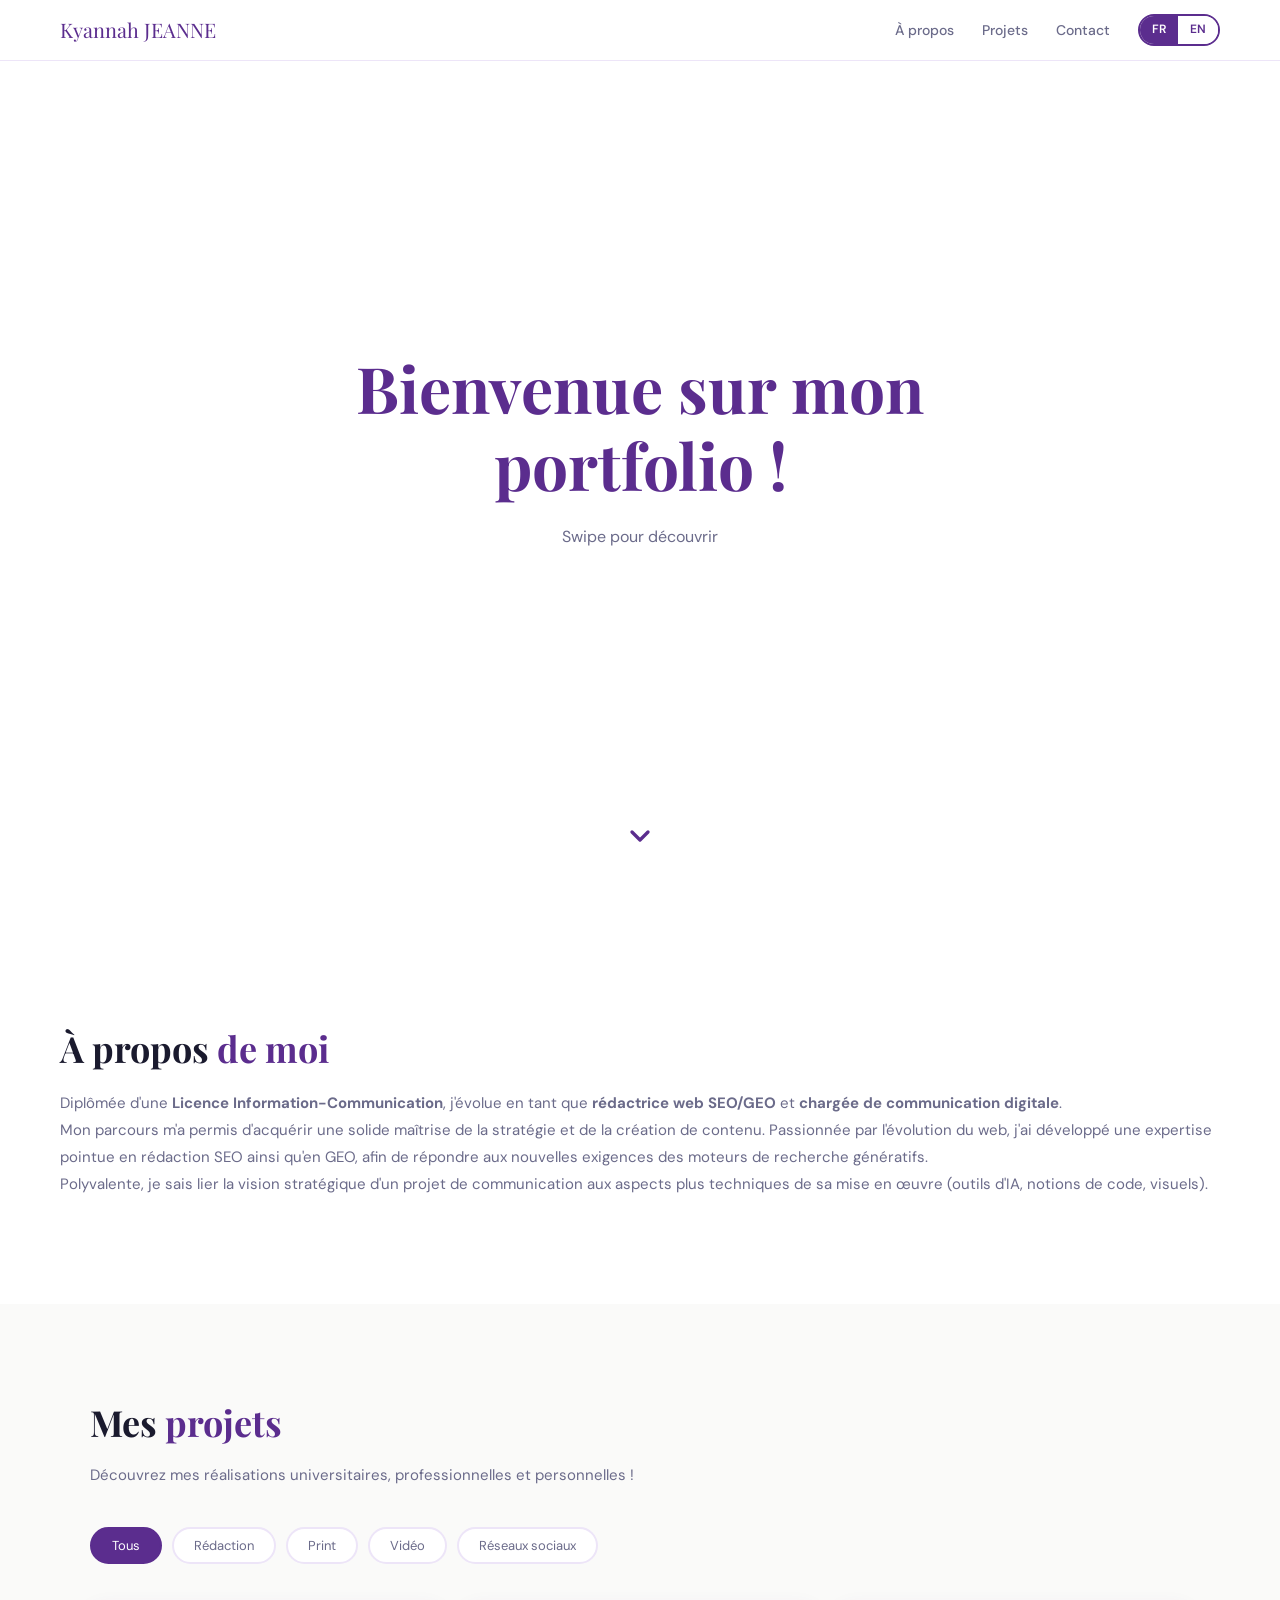
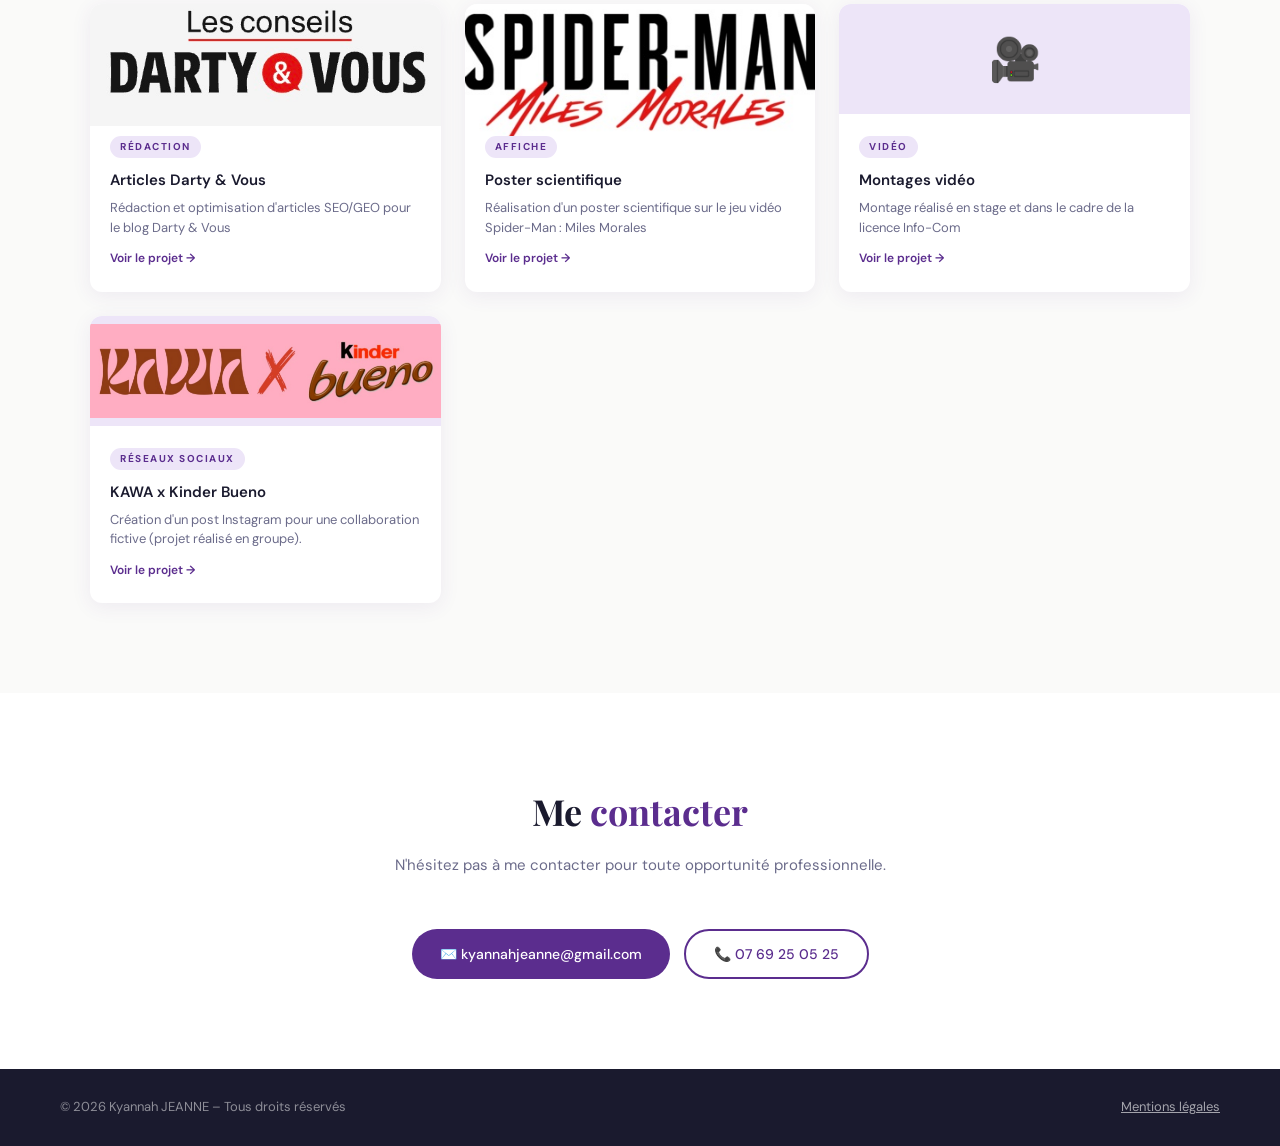
<file: index.html>
<!DOCTYPE html>
<html lang="fr">
<head>
	<meta charset="UTF-8"/>
	<meta name="viewport" content="width=device-width, initial-scale=1.0" />
	<meta name="description" content="Portfolio de Kyannah JEANNE – Rédactrice web SEO/GEO et Chargée de communication digitale." />
	<title>Kyannah JEANNE – Portfolio</title>
  <link rel="icon" type="image/svg+xml" href="favicon.svg" />
  <link rel="preconnect" href="https://fonts.googleapis.com" />
  <link rel="preconnect" href="https://fonts.gstatic.com" crossorigin />
  <link href="https://fonts.googleapis.com/css2?family=Playfair+Display:wght@700&family=DM+Sans:wght@300;400;500&display=swap" rel="stylesheet" />
  <link rel="stylesheet" href="style.css"/>
</head>
<body>
  <nav role="navigation" aria-label="Navigation principale">
    <a href="#splash" class="logo">Kyannah JEANNE</a>

    <button class="menu-toggle" id="menu-toggle" aria-expanded="false" aria-controls="nav-links" aria-label="Menu">
      <span></span><span></span><span></span>
    </button>

    <ul class="nav-links" id="nav-links" role="list">
      <li><a href="#apropos" id="nav-apropos">À propos</a></li>
      <li><a href="#projets" id="nav-projets">Projets</a></li>
      <li><a href="#contact" id="nav-contact">Contact</a></li>
      <li>
        <div class="langue-selector" role="group" aria-label="Langue">
          <input type="radio" id="fr" name="langue" value="français" checked />
          <label for="fr">FR</label>
          <input type="radio" id="en" name="langue" value="english" />
          <label for="en">EN</label>
        </div>
      </li>
    </ul>
  </nav>

  <header id="splash" role="banner">
    <h1 id="splash-titre">Bienvenue sur mon portfolio !</h1>
      <p id="splash-sous">Swipe pour découvrir</p>
        <a href="#apropos" class="fleche-bas" aria-label="Défiler vers le contenu">
          <svg viewBox="0 0 24 24" fill="none" stroke="currentColor" stroke-width="2.5" stroke-linecap="round" stroke-linejoin="round" aria-hidden="true">
            <polyline points="6 9 12 15 18 9"/>
          </svg>
        </a>
  </header>
   
  <section id="apropos" aria-labelledby="apropos-titre">
      <div class="apropos-texte">
        <h2 class="section-titre" id="apropos-titre">À propos <span>de moi</span></h2>
          <p id="apropos-p1">Diplômée d'une <strong>Licence Information-Communication</strong>, j'évolue en tant que <strong>rédactrice web SEO/GEO</strong> et <strong>chargée de communication digitale</strong>. <br> Mon parcours m'a permis d'acquérir une solide maîtrise de la stratégie et de la création de contenu. Passionnée par l'évolution du web, j'ai développé une expertise pointue en rédaction SEO ainsi qu'en GEO, afin de répondre aux nouvelles exigences des moteurs de recherche génératifs. <br>  Polyvalente, je sais lier la vision stratégique d'un projet de communication aux aspects plus techniques de sa mise en œuvre (outils d'IA, notions de code, visuels).</p>
      </div>
  </section>

  <section id="projets" aria-labelledby="projets-titre">
    <div class="projets-wrap">
      <h2 class="section-titre" id="projets-titre">Mes <span>projets</span></h2>
        <p class="section-sous" id="projets-sous">Découvrez mes réalisations universitaires, professionnelles et personnelles !</p>

        <div class="filtres" role="group" aria-label="Filtrer les projets">
          <button class="actif" id="filtre-tous"  onclick="filtrer('tous', this)">Tous</button>
          <button id="filtre-red"   onclick="filtrer('redaction', this)">Rédaction</button>
          <button id="filtre-print" onclick="filtrer('print', this)">Print</button>
          <button id="filtre-video" onclick="filtrer('video', this)">Vidéo</button>
          <button id="filtre-rs"    onclick="filtrer('rs', this)">Réseaux sociaux</button>
        </div>

        <div class="grille" role="list">
          <a class="carte" href="projets/darty.html" data-cat="redaction" role="listitem" aria-label="Articles Darty">
            <div class="carte-img" aria-hidden="true">
              <img src="projets/doc/dartyetvous.jpeg" alt="Logo du média Darty & Vous">
            </div>
            <div class="carte-info">
              <span class="badge">Rédaction</span>
              <h3 id="c1-titre">Articles Darty & Vous</h3>
                <p id="c1-desc">Rédaction et optimisation d'articles SEO/GEO pour le blog Darty & Vous</p>
                <span class="voir-plus">Voir le projet →</span>
            </div>
          </a>

          <a class="carte" href="projets/posters.html" data-cat="print" role="listitem" aria-label="Posters scientifiques">
            <div class="carte-img" aria-hidden="true">
              <img src="projets/doc/Marvel's_Spider-Man_Miles_Morales_Logo.jpeg" alt="Poster scientifique sur le jeu vidéo Spider-Man : Miles Morales">
            </div>
            <div class="carte-info">
              <span class="badge">Affiche</span>
              <h3 id="c2-titre">Poster scientifique</h3>
                <p id="c2-desc">Réalisation d'un poster scientifique sur le jeu vidéo Spider-Man : Miles Morales</p>
                <span class="voir-plus">Voir le projet →</span>
            </div>
          </a>

          <a class="carte" href="projets/video.html" data-cat="video" role="listitem" aria-label="Montages vidéo">
            <div class="carte-img" aria-hidden="true">🎥</div>
            <div class="carte-info">
              <span class="badge">Vidéo</span>
              <h3 id="c3-titre">Montages vidéo</h3>
                <p id="c3-desc">Montage réalisé en stage et dans le cadre de la licence Info-Com</p>
                <span class="voir-plus">Voir le projet →</span>
            </div>
          </a>

          <a class="carte" href="projets/kawa.html" data-cat="rs" role="listitem" aria-label="KAWA x Kinder Bueno">
            <div class="carte-img" aria-hidden="true">
              <img src="projets/doc/kawaxkinderbueno.jpeg" alt="Visuel instagram de la collaboration fictive">
            </div>
            <div class="carte-info">
              <span class="badge">Réseaux sociaux</span>
              <h3 id="c4-titre">KAWA x Kinder Bueno</h3>
                <p id="c4-desc"> Création d'un post Instagram pour une collaboration fictive (projet réalisé en groupe).</p>
                <span class="voir-plus">Voir le projet →</span>
            </div>
          </a>
      </div>
    </div>
  </section>

  <section id="contact" aria-labelledby="contact-titre">
    <div class="contact-wrap">
      <h2 class="section-titre" id="contact-titre">Me <span>contacter</span></h2>
        <p class="section-sous" id="contact-sous">N'hésitez pas à me contacter pour toute opportunité professionnelle.</p>
      <div class="btns">
        <a href="mailto:kyannahjeanne@gmail.com" class="btn btn-p">✉️ kyannahjeanne@gmail.com</a>
        <a href="tel:0769250525" class="btn btn-s">📞 07 69 25 05 25</a>
      </div>
    </div>
  </section>

  <footer role="contentinfo">
    <p id="footer-copy">© 2026 Kyannah JEANNE – Tous droits réservés</p>
    <a href="#" id="btn-mentions"><span id="footer-mentions">Mentions légales</span></a>
  </footer>

  <div class="modale-overlay" id="modale-mentions" role="dialog" aria-modal="true" aria-labelledby="titre-mentions">
    <div class="modale">
      <button class="btn-fermer" id="btn-fermer" aria-label="Fermer">×</button>
      <h2 id="titre-mentions">Mentions légales</h2>
        <h3>Éditeur</h3>
          <p>Kyannah JEANNE – Étudiante Master CMW, Université Gustave Eiffel<br>
      Île-de-France · <a href="mailto:kyannahjeanne@gmail.com">kyannahjeanne@gmail.com</a></p>
        <h3>Hébergement</h3>
          <p>GitHub Pages – Microsoft Corporation, One Microsoft Way, Redmond WA 98052, USA<br>
          <a href="https://pages.github.com" target="_blank" rel="noopener noreferrer">pages.github.com</a></p>
        <h3>Propriété intellectuelle</h3>
          <p>Tous les contenus (textes, images, visuels) sont la propriété de Kyannah JEANNE. Toute reproduction sans autorisation est interdite.</p>
        <h3>Données personnelles</h3>
          <p>Ce site ne collecte aucune donnée personnelle et n'utilise aucun cookie de traçage.</p>
        <h3>Crédits</h3>
          <p>Polices : Google Fonts (Playfair Display, DM Sans). Développement : Kyannah JEANNE.</p>
    </div>
  </div>

<script src="langue.js"></script>
</body>
</html>
</file>
<file: style.css>
:root {
  --violet:       #5B2D8E;
  --violet-light: #EDE5F8;
  --noir:         #1A1A2E;
  --gris:         #6B6B8A;
  --fond:         #FAFAF9;
  --blanc:        #FFFFFF;
  --transition:   0.3s ease;
}

*, *::before, *::after { 
  margin: 0; 
  padding: 0; 
  box-sizing: border-box; 
}

html { 
  scroll-behavior: smooth; 
}

body { 
  font-family: 'DM Sans', sans-serif; 
  background: var(--fond); 
  color: var(--noir); 
  line-height: 1.6; 
}

img  { 
  max-width: 100%; 
  height: auto; 
  display: block; 
}

nav {
  position: fixed; top: 0; left: 0; right: 0;
  background: rgba(255,255,255,0.95);
  backdrop-filter: blur(8px);
  border-bottom: 1px solid var(--violet-light);
  padding: 14px 60px;
  display: flex; 
  justify-content: space-between; 
  align-items: center;
  z-index: 1000;
}

.logo {
  font-family: 'Playfair Display', serif;
  font-size: 20px; 
  color: var(--violet); 
  text-decoration: none;
}

.nav-links { 
  list-style: none; 
  display: flex; 
  gap: 28px; 
  align-items: center; 
}

.nav-links a {
  text-decoration: none; 
  color: var(--gris);
  font-size: 14px; 
  font-weight: 500; 
  transition: color var(--transition);
}

.nav-links a:hover, .nav-links a:focus { 
  color: var(--violet);
}

.menu-toggle {
  display: none; 
  background: none; 
  border: none;
  cursor: pointer; 
  flex-direction: column; 
  gap: 5px; 
  padding: 4px;
}

.menu-toggle span {
  display: block; 
  width: 24px; 
  height: 2px;
  background: var(--violet); 
  border-radius: 2px; 
  transition: var(--transition);
}

.langue-selector {
  display: flex; 
  border: 2px solid var(--violet);
  border-radius: 30px; 
  overflow: hidden;
}

.langue-selector input[type="radio"] { 
  display: none; 
}

.langue-selector label {
  padding: 4px 12px; 
  font-size: 12px; 
  font-weight: 600;
  color: var(--violet); 
  cursor: pointer; 
  background: var(--blanc);
  transition: all var(--transition);
}

.langue-selector input[type="radio"]:checked + label {
  background: var(--violet); 
  color: var(--blanc);
}

#splash {
  height: 100vh;
  display: flex; 
  flex-direction: column;
  align-items: center; 
  justify-content: center;
  background: var(--blanc); 
  text-align: center; 
  padding: 20px;
  position: relative;
}

#splash-titre {
  font-family: 'Playfair Display', serif;
  font-size: clamp(32px, 6vw, 64px);
  color: var(--violet); 
  line-height: 1.2; 
  max-width: 700px;
}

#splash-sous { 
  margin-top: 20px; 
  font-size: 16px; 
  color: var(--gris); 
}

.fleche-bas {
  position: absolute; 
  bottom: 40px;
  color: var(--violet); 
  text-decoration: none;
  animation: rebond 1.6s ease-in-out infinite;
}

.fleche-bas svg { 
  width: 32px; 
  height: 32px; 
}

@keyframes rebond {
  0%, 100% { transform: translateY(0); }
  50%       { transform: translateY(10px); }
}

section { 
  padding: 90px 60px; 
}

.section-titre {
  font-family: 'Playfair Display', serif;
  font-size: clamp(24px, 4vw, 36px);
  color: var(--noir); 
  margin-bottom: 12px;
}

.section-titre span { 
  color: var(--violet); 
}

.section-sous { 
  font-size: 15px; 
  color: var(--gris); 
  margin-bottom: 40px; 
}

#apropos { 
  background: var(--blanc); 
  padding-top: 120px; 
}

.apropos-texte p { 
  font-size: 15px; 
  color: var(--gris); 
  margin-bottom: 16px; 
  line-height: 1.8; 
}

#projets { 
  background: var(--fond); 
}

.projets-wrap { 
  max-width: 1100px; 
  margin: 0 auto; 
}

.filtres { 
  display: flex; 
  flex-wrap: wrap; 
  gap: 10px; 
  margin-bottom: 40px; 
}

.filtres button {
  background: var(--blanc); 
  border: 2px solid var(--violet-light);
  color: var(--gris); 
  padding: 8px 20px; 
  border-radius: 30px;
  font-size: 13px; 
  font-family: 'DM Sans', sans-serif;
  cursor: pointer; 
  transition: all var(--transition);
}

.filtres button.actif, .filtres button:hover { 
  background: var(--violet); 
  border-color: var(--violet); 
  color: var(--blanc); 
}

.grille {
  display: grid;
  grid-template-columns: repeat(auto-fill, minmax(280px, 1fr));
  gap: 24px;
}

.carte {
  background: var(--blanc); 
  border-radius: 12px; 
  overflow: hidden;
  box-shadow: 0 4px 20px rgba(91,45,142,0.08);
  transition: transform var(--transition), box-shadow var(--transition);
  cursor: pointer; 
  text-decoration: none; 
  display: block; 
  color: inherit;
}

.carte:hover, .carte:focus {
  transform: translateY(-6px);
  box-shadow: 0 12px 30px rgba(91,45,142,0.16);
  outline: 3px solid var(--violet);
}

.carte.cache { 
  display: none; 
}

.carte-img {
  width: 100%; 
  height: 110px;
  background: var(--violet-light);
  display: flex; 
  align-items: center; 
  justify-content: center;
  font-size: 42px;
}

.carte-info { 
  padding: 18px 20px 22px; 
}

.badge {
  font-size: 10px; 
  font-weight: 700; 
  letter-spacing: 1.5px;
  text-transform: uppercase; 
  color: var(--violet);
  background: var(--violet-light);
  display: inline-block; 
  padding: 3px 10px;
  border-radius: 20px; 
  margin-bottom: 10px;
}

.carte h3 { 
  font-size: 15px; 
  font-weight: 600; 
  color: var(--noir); 
  margin-bottom: 6px; 
}

.carte p  { 
  font-size: 13px; 
  color: var(--gris); 
  line-height: 1.5; 
}

.voir-plus {
  display: inline-block; 
  margin-top: 12px;
  font-size: 12px; 
  font-weight: 600; 
  color: var(--violet);
}

#contact { 
  background: var(--blanc); 
  text-align: center; 
}

.contact-wrap { 
  max-width: 600px; 
  margin: 0 auto; 
}

.btns { 
  display: flex; 
  justify-content: center; 
  flex-wrap: wrap; 
  gap: 14px; 
  margin-top: 8px; 
}

.btn {
  display: inline-flex; 
  align-items: center; 
  gap: 8px;
  text-decoration: none; 
  padding: 12px 28px; 
  border-radius: 30px;
  font-size: 14px; 
  font-weight: 500; 
  transition: all var(--transition);
  margin-top: 12px;
}

.btn-p { 
  background: var(--violet); 
  color: var(--blanc); 
}

.btn-p:hover, .btn-p:focus { 
  background: #7B4DB0; 
}

.btn-s { 
  background: var(--blanc); 
  color: var(--violet); 
  border: 2px solid var(--violet); 
}

.btn-s:hover, .btn-s:focus { 
  background: var(--violet-light); 
}

footer {
  background: var(--noir); 
  color: rgba(255,255,255,0.5);
  padding: 28px 60px; 
  display: flex;
  justify-content: space-between; 
  align-items: center;
  flex-wrap: wrap; 
  gap: 12px; 
  font-size: 13px;
}

footer a { 
  color: rgba(255,255,255,0.6); 
  text-decoration: underline; 
}

footer a:hover { 
  color: var(--blanc); 
}

.modale-overlay {
  display: none; 
  position: fixed; 
  inset: 0;
  background: rgba(0,0,0,0.6); 
  z-index: 2000;
  align-items: center; 
  justify-content: center; 
  padding: 20px;
}

.modale-overlay.active { 
  display: flex; 
}

.modale {
  background: var(--blanc); 
  border-radius: 16px; 
  padding: 40px;
  max-width: 600px; 
  width: 100%; 
  max-height: 80vh; 
  overflow-y: auto;
  position: relative;
}

.modale h2 { 
  font-family: 'Playfair Display', serif; 
  color: var(--violet); 
  margin-bottom: 20px; 
}

.modale h3 { 
  font-size: 14px; 
  font-weight: 700; 
  color: var(--noir); 
  margin: 20px 0 6px; 
}

.modale p  { 
  font-size: 14px; 
  color: var(--gris); 
  line-height: 1.7; 
  margin-bottom: 10px; 
}

.modale a  { 
  color: var(--violet); 
}

.btn-fermer {
  position: absolute; 
  top: 16px; 
  right: 20px;
  background: none; 
  border: none; 
  font-size: 24px;
  cursor: pointer; 
  color: var(--gris); 
  line-height: 1;
}

.projet-header {
  padding: 120px 60px 60px;
  max-width: 900px; 
  margin: 0 auto;
}

.btn-retour {
  display: inline-flex; 
  align-items: center; 
  gap: 8px;
  text-decoration: none; 
  color: var(--violet);
  background: var(--violet-light); 
  padding: 8px 18px;
  border-radius: 30px; 
  font-size: 14px; 
  font-weight: 500;
  transition: background var(--transition); 
  margin-bottom: 32px;
}

.btn-retour:hover { 
  background: #D8C4F0; 
}

.projet-titre {
  font-family: 'Playfair Display', serif;
  font-size: clamp(28px, 5vw, 44px);
  color: var(--noir); 
  margin-bottom: 12px;
}

.projet-meta {
  display: flex; 
  flex-wrap: wrap; 
  gap: 10px; 
  margin-bottom: 24px;
}

.projet-desc {
  font-size: 16px; 
  color: var(--gris);
  line-height: 1.8; 
  max-width: 700px; 
  margin-bottom: 40px;
}

.projet-contenu {
  max-width: 1100px !important;
  margin: 0 auto;
  padding: 0 60px 80px !important;
  display: grid;
  grid-template-columns: 1fr 1fr;
  gap: 48px;
  align-items: start;
}

.projet-img-col {
  position: sticky;
  top: 90px;
}

.projet-img-placeholder {
  width: 100% !important;
  height: auto !important;
  background: var(--violet-light);
  border-radius: 12px;
  overflow: hidden;
  display: flex;
  align-items: center;
  justify-content: center;
  font-size: 80px;
  margin-bottom: 0 !important;
  padding: 12px; 
}

.projet-img-placeholder:not(:has(img)) {
  aspect-ratio: 4 / 3;
}

.projet-img-placeholder img {
  width: 100%;
  max-height: 70vh; 
  object-fit: contain;
  border-radius: 8px;
  display: block;
  cursor: zoom-in;
  transition: opacity 0.2s;
}

.projet-img-placeholder img:hover {
  opacity: 0.92;
}

.projet-texte-col {
  display: flex;
  flex-direction: column;
  gap: 20px;
}

@media (max-width: 768px) {

  nav { 
    padding: 14px 20px; 
  }

  .menu-toggle { 
    display: flex; 
  }

  .nav-links {
    display: none;
    position: absolute;
    top: 100%; 
    left: 0; 
    right: 0;
    background: var(--blanc);
    flex-direction: column;
    padding: 20px; 
    gap: 16px;
    border-bottom: 1px solid var(--violet-light);
    box-shadow: 0 8px 20px rgba(0,0,0,0.08);
  }

  .nav-links.ouvert { 
    display: flex; 
  }

  .projet-contenu {
    grid-template-columns: 1fr !important;
    padding: 0 20px 60px !important;
  }

  .projet-img-col { 
    position: static; 
  }

  .projet-img-placeholder { 
    aspect-ratio: 16 / 9; 
    font-size: 50px; 
  }
}


.lightbox-overlay {
  display: none;
  position: fixed;
  inset: 0;
  background: rgba(0, 0, 0, 0.85);
  z-index: 3000;
  align-items: center;
  justify-content: center;
  padding: 40px;
  cursor: zoom-out;
}

.lightbox-overlay.active {
  display: flex;
}

.lightbox-overlay img {
  max-width: 90vw;
  max-height: 90vh;
  object-fit: contain;
  border-radius: 8px;
  box-shadow: 0 20px 60px rgba(0, 0, 0, 0.5);
}

.lightbox-fermer {
  position: absolute;
  top: 24px;
  right: 32px;
  background: rgba(255, 255, 255, 0.15);
  border: none;
  color: #fff;
  font-size: 28px;
  width: 44px;
  height: 44px;
  border-radius: 50%;
  cursor: pointer;
  display: flex;
  align-items: center;
  justify-content: center;
  transition: background 0.2s;
}

.lightbox-fermer:hover {
  background: rgba(255, 255, 255, 0.3);
}

@media (max-width: 600px) {
  .lightbox-fermer { 
    top: 12px; 
    right: 12px; 
  }
}
</file>
